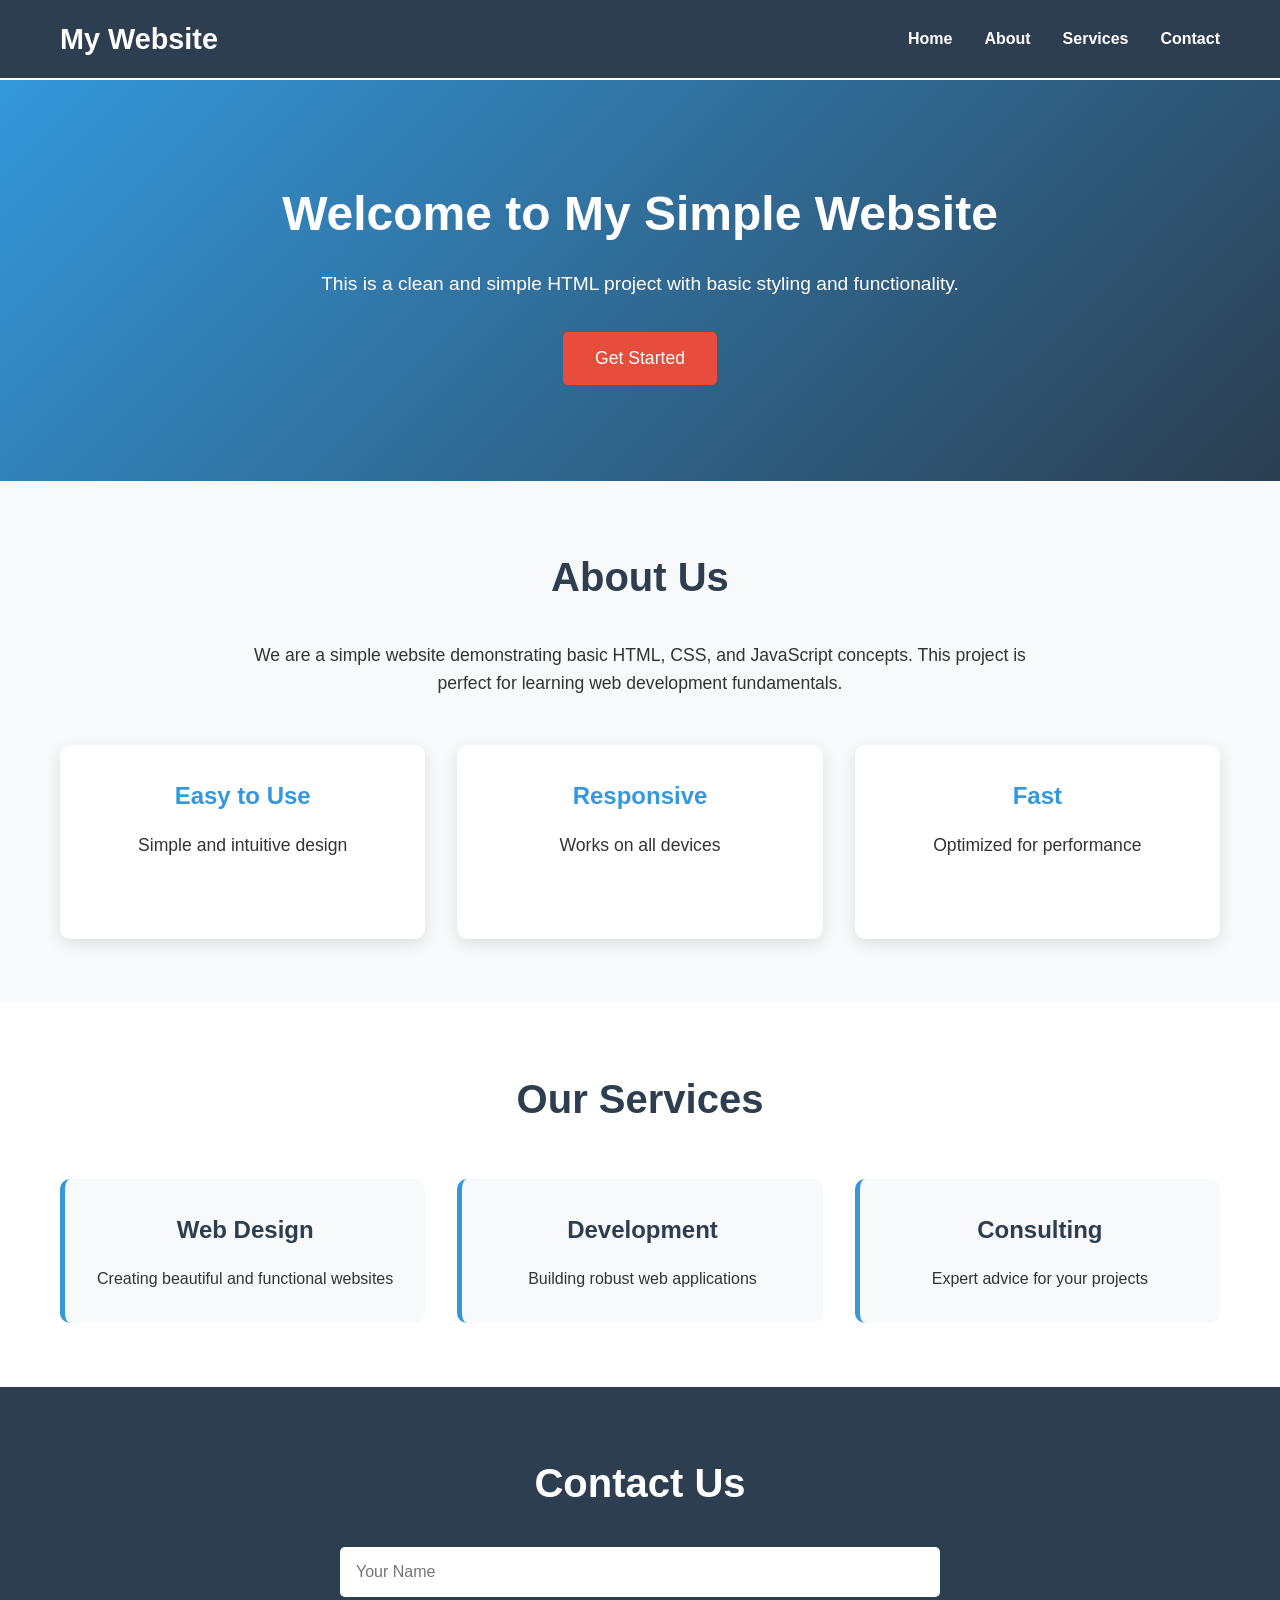
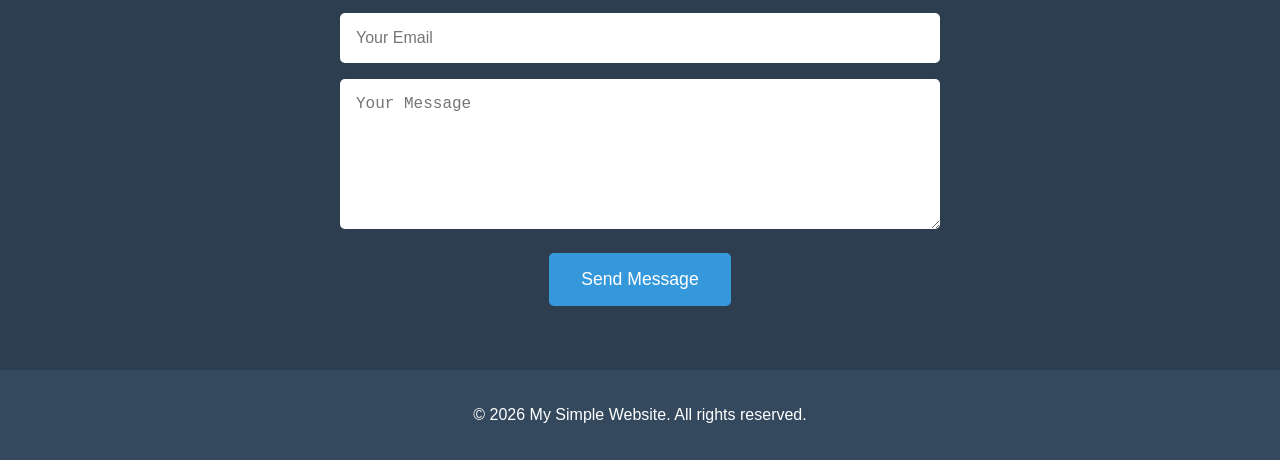
<file: index.html>
<!DOCTYPE html>
<html lang="en">
<head>
    <meta charset="UTF-8">
    <meta name="viewport" content="width=device-width, initial-scale=1.0">
    <title>My Simple Website</title>
    <link rel="stylesheet" href="style.css">
</head>
<body>
    <header>
        <nav>
            <div class="container">
                <h1>My Website</h1>
                <ul>
                    <li><a href="#home">Home</a></li>
                    <li><a href="#about">About</a></li>
                    <li><a href="#services">Services</a></li>
                    <li><a href="#contact">Contact</a></li>
                </ul>
            </div>
        </nav>
    </header>

    <main>
        <section id="home" class="hero">
            <div class="container">
                <h2>Welcome to My Simple Website</h2>
                <p>This is a clean and simple HTML project with basic styling and functionality.</p>
                <button class="cta-button">Get Started</button>
            </div>
        </section>

        <section id="about" class="about">
            <div class="container">
                <h2>About Us</h2>
                <p>We are a simple website demonstrating basic HTML, CSS, and JavaScript concepts. This project is perfect for learning web development fundamentals.</p>
                <div class="features">
                    <div class="feature">
                        <h3>Easy to Use</h3>
                        <p>Simple and intuitive design</p>
                    </div>
                    <div class="feature">
                        <h3>Responsive</h3>
                        <p>Works on all devices</p>
                    </div>
                    <div class="feature">
                        <h3>Fast</h3>
                        <p>Optimized for performance</p>
                    </div>
                </div>
            </div>
        </section>

        <section id="services" class="services">
            <div class="container">
                <h2>Our Services</h2>
                <div class="service-grid">
                    <div class="service">
                        <h3>Web Design</h3>
                        <p>Creating beautiful and functional websites</p>
                    </div>
                    <div class="service">
                        <h3>Development</h3>
                        <p>Building robust web applications</p>
                    </div>
                    <div class="service">
                        <h3>Consulting</h3>
                        <p>Expert advice for your projects</p>
                    </div>
                </div>
            </div>
        </section>

        <section id="contact" class="contact">
            <div class="container">
                <h2>Contact Us</h2>
                <form id="contact-form">
                    <input type="text" id="name" placeholder="Your Name" required>
                    <input type="email" id="email" placeholder="Your Email" required>
                    <textarea id="message" placeholder="Your Message" required></textarea>
                    <button type="submit">Send Message</button>
                </form>
            </div>
        </section>
    </main>

    <footer>
        <div class="container">
            <p>&copy; 2024 My Simple Website. All rights reserved.</p>
        </div>
    </footer>

    <script src="script.js"></script>
</body>
</html>
</file>
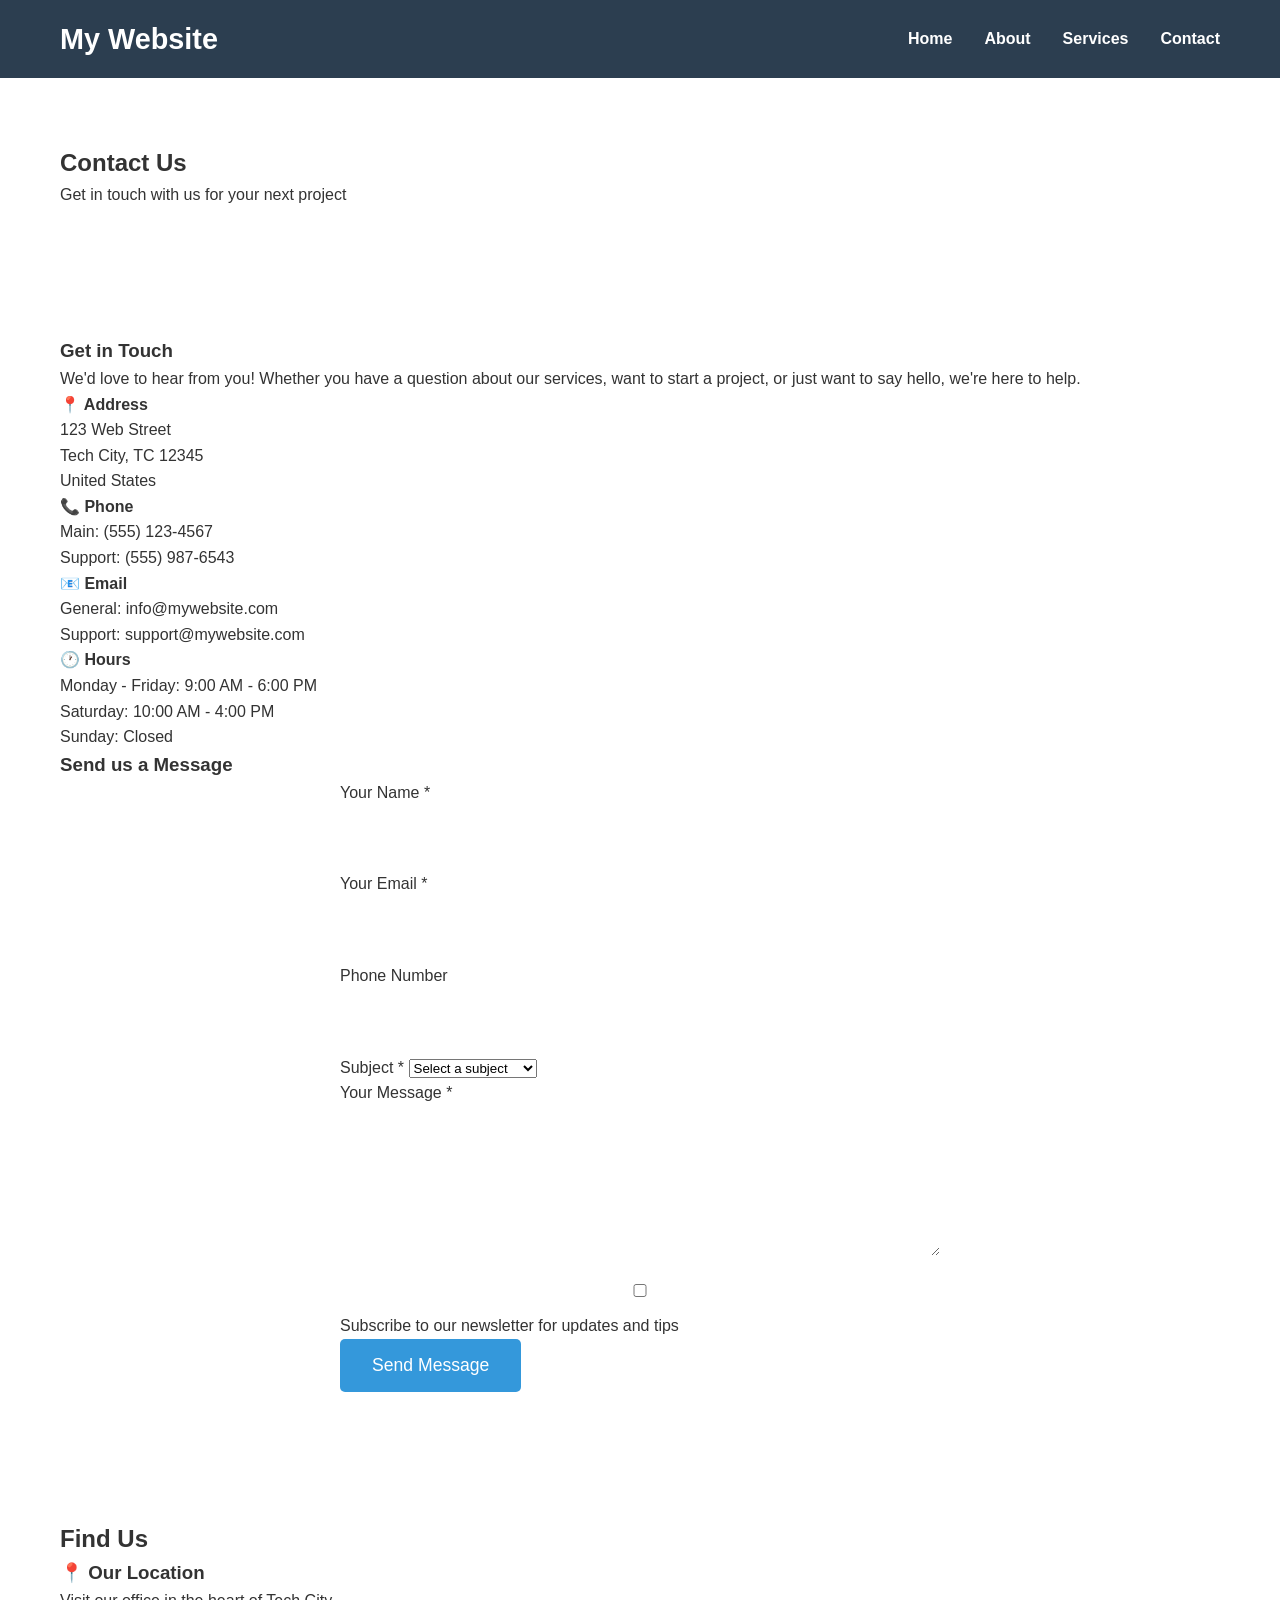
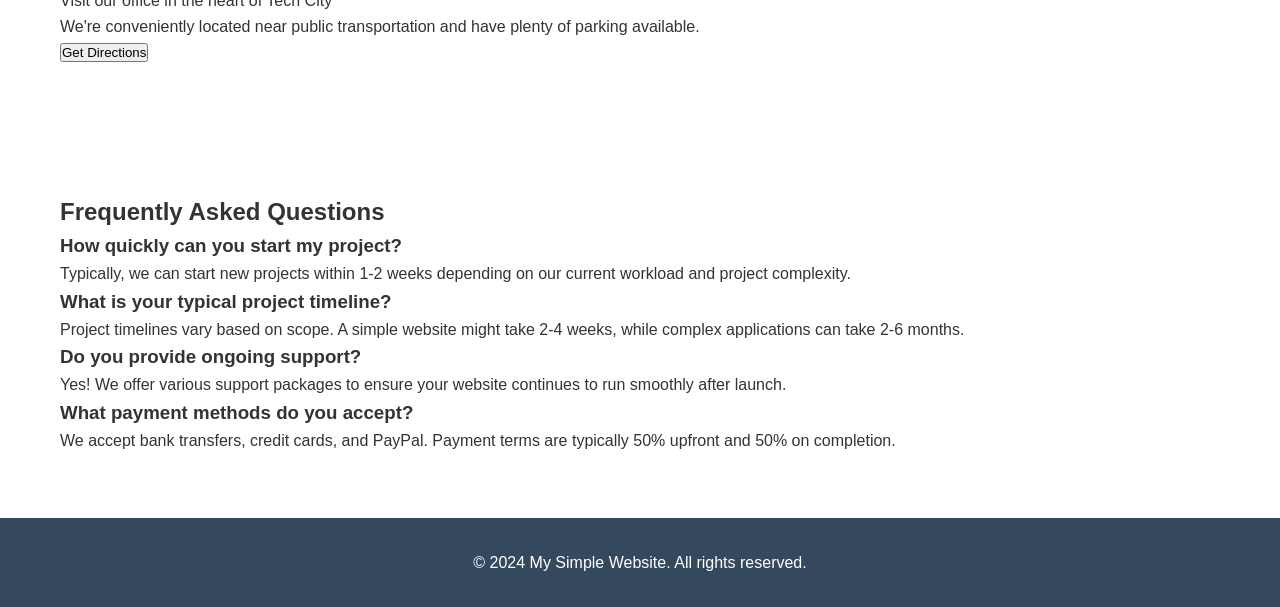
<file: contact.html>
<!DOCTYPE html>
<html lang="en">
<head>
    <meta charset="UTF-8">
    <meta name="viewport" content="width=device-width, initial-scale=1.0">
    <title>Contact Us - My Simple Website</title>
    <link rel="stylesheet" href="style.css">
</head>
<body>
    <header>
        <nav>
            <div class="container">
                <h1>My Website</h1>
                <ul>
                    <li><a href="index.html">Home</a></li>
                    <li><a href="about.html">About</a></li>
                    <li><a href="services.html">Services</a></li>
                    <li><a href="contact.html">Contact</a></li>
                </ul>
            </div>
        </nav>
    </header>

    <main>
        <section class="page-header">
            <div class="container">
                <h2>Contact Us</h2>
                <p>Get in touch with us for your next project</p>
            </div>
        </section>

        <section class="contact-section">
            <div class="container">
                <div class="contact-grid">
                    <div class="contact-info">
                        <h3>Get in Touch</h3>
                        <p>We'd love to hear from you! Whether you have a question about our services, want to start a project, or just want to say hello, we're here to help.</p>
                        
                        <div class="contact-details">
                            <div class="contact-item">
                                <h4>📍 Address</h4>
                                <p>123 Web Street<br>
                                Tech City, TC 12345<br>
                                United States</p>
                            </div>
                            
                            <div class="contact-item">
                                <h4>📞 Phone</h4>
                                <p>Main: (555) 123-4567<br>
                                Support: (555) 987-6543</p>
                            </div>
                            
                            <div class="contact-item">
                                <h4>📧 Email</h4>
                                <p>General: info@mywebsite.com<br>
                                Support: support@mywebsite.com</p>
                            </div>
                            
                            <div class="contact-item">
                                <h4>🕐 Hours</h4>
                                <p>Monday - Friday: 9:00 AM - 6:00 PM<br>
                                Saturday: 10:00 AM - 4:00 PM<br>
                                Sunday: Closed</p>
                            </div>
                        </div>
                    </div>
                    
                    <div class="contact-form-section">
                        <h3>Send us a Message</h3>
                        <form id="contact-form" class="contact-form">
                            <div class="form-group">
                                <label for="name">Your Name *</label>
                                <input type="text" id="name" name="name" required>
                            </div>
                            
                            <div class="form-group">
                                <label for="email">Your Email *</label>
                                <input type="email" id="email" name="email" required>
                            </div>
                            
                            <div class="form-group">
                                <label for="phone">Phone Number</label>
                                <input type="tel" id="phone" name="phone">
                            </div>
                            
                            <div class="form-group">
                                <label for="subject">Subject *</label>
                                <select id="subject" name="subject" required>
                                    <option value="">Select a subject</option>
                                    <option value="general">General Inquiry</option>
                                    <option value="project">New Project</option>
                                    <option value="support">Technical Support</option>
                                    <option value="feedback">Feedback</option>
                                    <option value="other">Other</option>
                                </select>
                            </div>
                            
                            <div class="form-group">
                                <label for="message">Your Message *</label>
                                <textarea id="message" name="message" rows="5" required></textarea>
                            </div>
                            
                            <div class="form-group">
                                <label class="checkbox-label">
                                    <input type="checkbox" id="newsletter" name="newsletter">
                                    <span class="checkmark"></span>
                                    Subscribe to our newsletter for updates and tips
                                </label>
                            </div>
                            
                            <button type="submit" class="submit-btn">Send Message</button>
                        </form>
                    </div>
                </div>
            </div>
        </section>

        <section class="map-section">
            <div class="container">
                <h2>Find Us</h2>
                <div class="map-placeholder">
                    <div class="map-content">
                        <h3>📍 Our Location</h3>
                        <p>Visit our office in the heart of Tech City</p>
                        <p>We're conveniently located near public transportation and have plenty of parking available.</p>
                        <button class="directions-btn">Get Directions</button>
                    </div>
                </div>
            </div>
        </section>

        <section class="faq">
            <div class="container">
                <h2>Frequently Asked Questions</h2>
                <div class="faq-list">
                    <div class="faq-item">
                        <h3>How quickly can you start my project?</h3>
                        <p>Typically, we can start new projects within 1-2 weeks depending on our current workload and project complexity.</p>
                    </div>
                    
                    <div class="faq-item">
                        <h3>What is your typical project timeline?</h3>
                        <p>Project timelines vary based on scope. A simple website might take 2-4 weeks, while complex applications can take 2-6 months.</p>
                    </div>
                    
                    <div class="faq-item">
                        <h3>Do you provide ongoing support?</h3>
                        <p>Yes! We offer various support packages to ensure your website continues to run smoothly after launch.</p>
                    </div>
                    
                    <div class="faq-item">
                        <h3>What payment methods do you accept?</h3>
                        <p>We accept bank transfers, credit cards, and PayPal. Payment terms are typically 50% upfront and 50% on completion.</p>
                    </div>
                </div>
            </div>
        </section>
    </main>

    <footer>
        <div class="container">
            <p>&copy; 2024 My Simple Website. All rights reserved.</p>
        </div>
    </footer>
</body>
</html>
</file>
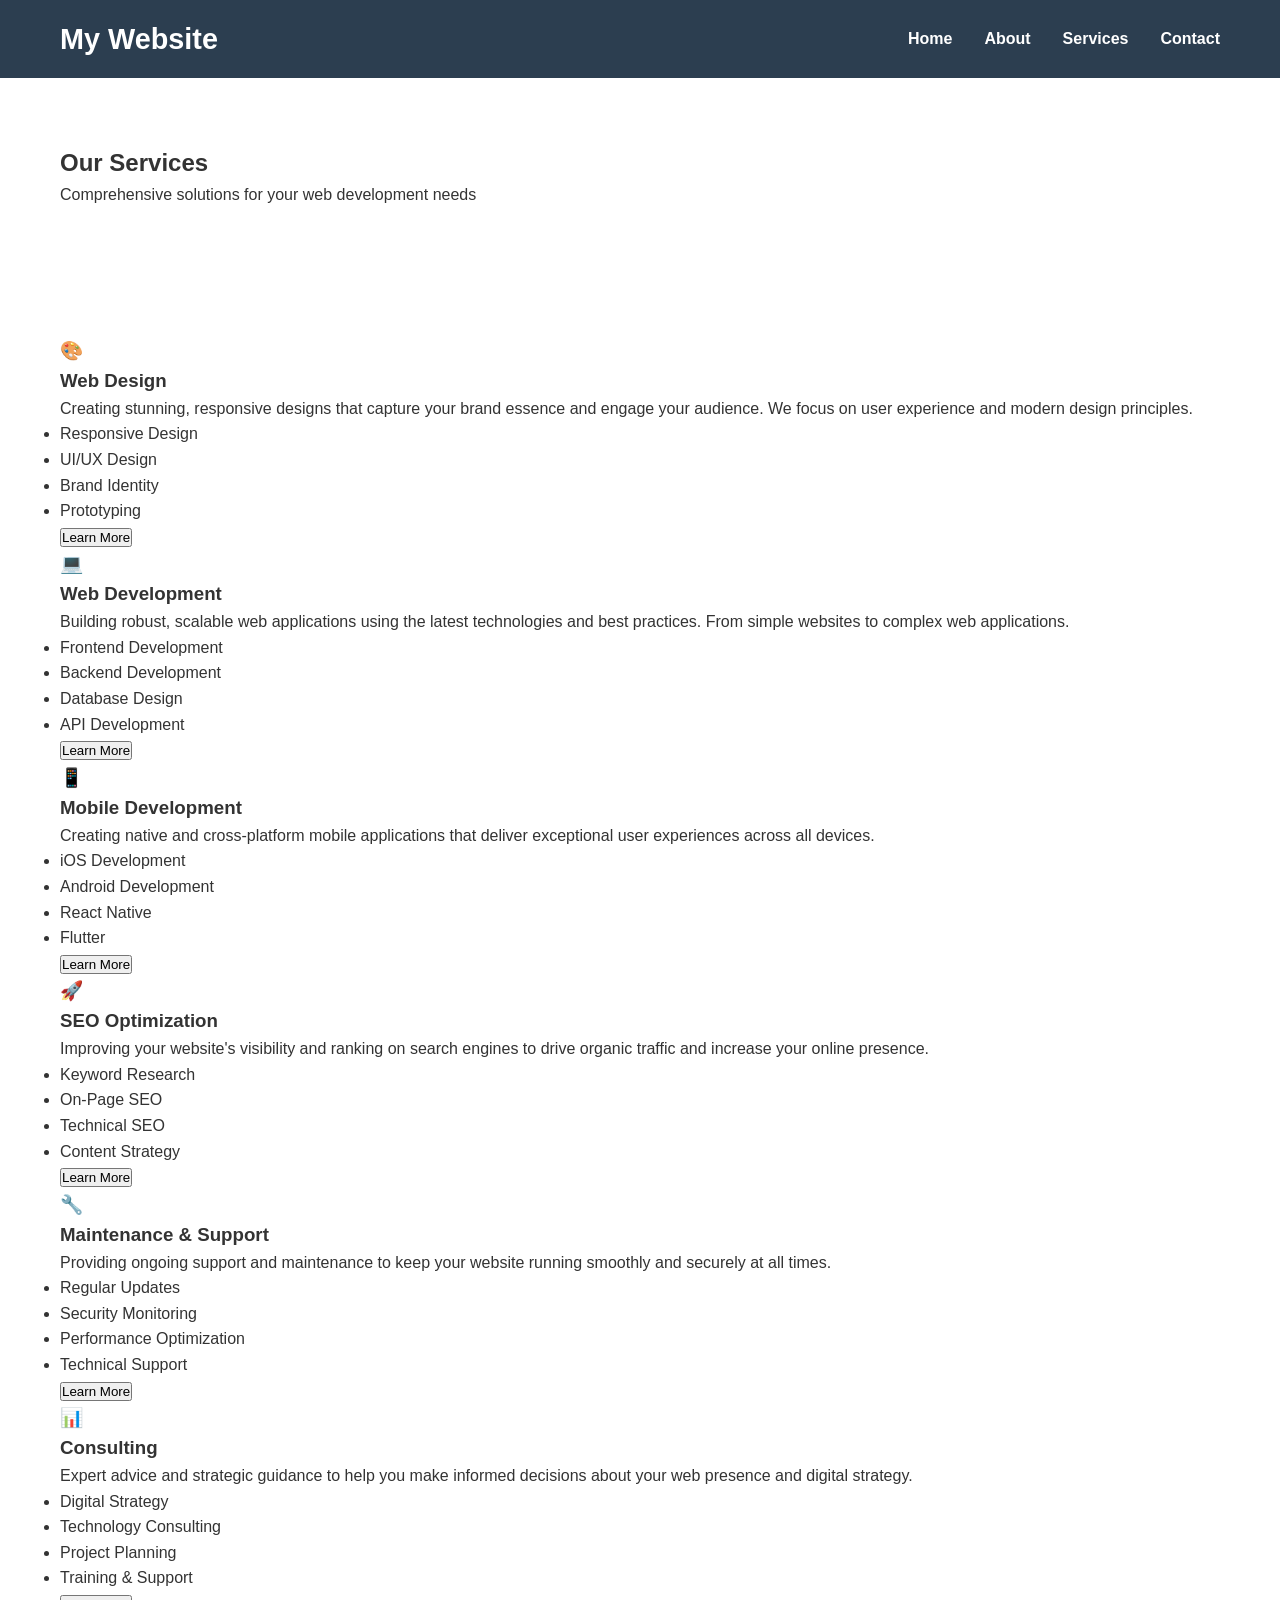
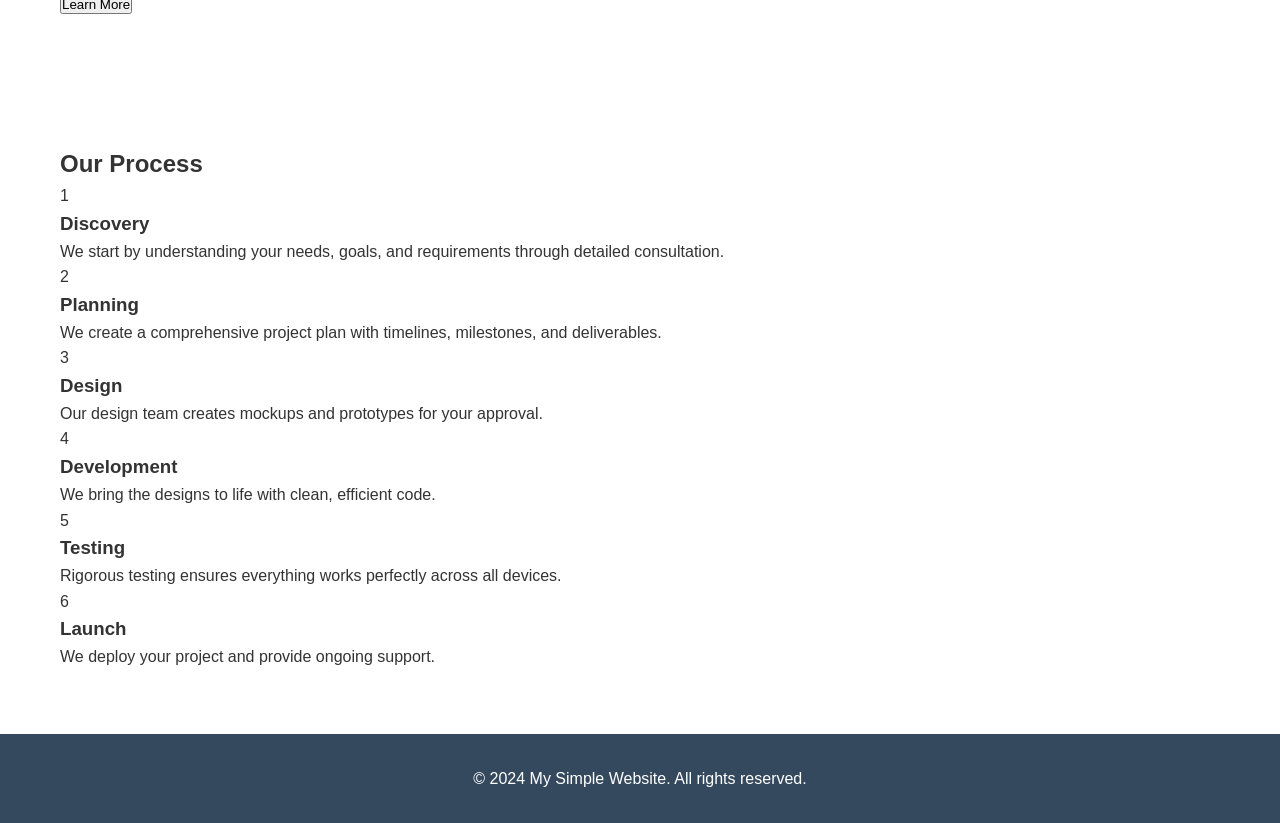
<file: services.html>
<!DOCTYPE html>
<html lang="en">
<head>
    <meta charset="UTF-8">
    <meta name="viewport" content="width=device-width, initial-scale=1.0">
    <title>Services - My Simple Website</title>
    <link rel="stylesheet" href="style.css">
</head>
<body>
    <header>
        <nav>
            <div class="container">
                <h1>My Website</h1>
                <ul>
                    <li><a href="index.html">Home</a></li>
                    <li><a href="about.html">About</a></li>
                    <li><a href="services.html">Services</a></li>
                    <li><a href="contact.html">Contact</a></li>
                </ul>
            </div>
        </nav>
    </header>

    <main>
        <section class="page-header">
            <div class="container">
                <h2>Our Services</h2>
                <p>Comprehensive solutions for your web development needs</p>
            </div>
        </section>

        <section class="services-detail">
            <div class="container">
                <div class="service-cards">
                    <div class="service-card">
                        <div class="service-icon">
                            <h3>🎨</h3>
                        </div>
                        <h3>Web Design</h3>
                        <p>Creating stunning, responsive designs that capture your brand essence and engage your audience. We focus on user experience and modern design principles.</p>
                        <ul>
                            <li>Responsive Design</li>
                            <li>UI/UX Design</li>
                            <li>Brand Identity</li>
                            <li>Prototyping</li>
                        </ul>
                        <button class="service-btn">Learn More</button>
                    </div>

                    <div class="service-card">
                        <div class="service-icon">
                            <h3>💻</h3>
                        </div>
                        <h3>Web Development</h3>
                        <p>Building robust, scalable web applications using the latest technologies and best practices. From simple websites to complex web applications.</p>
                        <ul>
                            <li>Frontend Development</li>
                            <li>Backend Development</li>
                            <li>Database Design</li>
                            <li>API Development</li>
                        </ul>
                        <button class="service-btn">Learn More</button>
                    </div>

                    <div class="service-card">
                        <div class="service-icon">
                            <h3>📱</h3>
                        </div>
                        <h3>Mobile Development</h3>
                        <p>Creating native and cross-platform mobile applications that deliver exceptional user experiences across all devices.</p>
                        <ul>
                            <li>iOS Development</li>
                            <li>Android Development</li>
                            <li>React Native</li>
                            <li>Flutter</li>
                        </ul>
                        <button class="service-btn">Learn More</button>
                    </div>

                    <div class="service-card">
                        <div class="service-icon">
                            <h3>🚀</h3>
                        </div>
                        <h3>SEO Optimization</h3>
                        <p>Improving your website's visibility and ranking on search engines to drive organic traffic and increase your online presence.</p>
                        <ul>
                            <li>Keyword Research</li>
                            <li>On-Page SEO</li>
                            <li>Technical SEO</li>
                            <li>Content Strategy</li>
                        </ul>
                        <button class="service-btn">Learn More</button>
                    </div>

                    <div class="service-card">
                        <div class="service-icon">
                            <h3>🔧</h3>
                        </div>
                        <h3>Maintenance & Support</h3>
                        <p>Providing ongoing support and maintenance to keep your website running smoothly and securely at all times.</p>
                        <ul>
                            <li>Regular Updates</li>
                            <li>Security Monitoring</li>
                            <li>Performance Optimization</li>
                            <li>Technical Support</li>
                        </ul>
                        <button class="service-btn">Learn More</button>
                    </div>

                    <div class="service-card">
                        <div class="service-icon">
                            <h3>📊</h3>
                        </div>
                        <h3>Consulting</h3>
                        <p>Expert advice and strategic guidance to help you make informed decisions about your web presence and digital strategy.</p>
                        <ul>
                            <li>Digital Strategy</li>
                            <li>Technology Consulting</li>
                            <li>Project Planning</li>
                            <li>Training & Support</li>
                        </ul>
                        <button class="service-btn">Learn More</button>
                    </div>
                </div>
            </div>
        </section>

        <section class="process">
            <div class="container">
                <h2>Our Process</h2>
                <div class="process-steps">
                    <div class="step">
                        <div class="step-number">1</div>
                        <h3>Discovery</h3>
                        <p>We start by understanding your needs, goals, and requirements through detailed consultation.</p>
                    </div>
                    <div class="step">
                        <div class="step-number">2</div>
                        <h3>Planning</h3>
                        <p>We create a comprehensive project plan with timelines, milestones, and deliverables.</p>
                    </div>
                    <div class="step">
                        <div class="step-number">3</div>
                        <h3>Design</h3>
                        <p>Our design team creates mockups and prototypes for your approval.</p>
                    </div>
                    <div class="step">
                        <div class="step-number">4</div>
                        <h3>Development</h3>
                        <p>We bring the designs to life with clean, efficient code.</p>
                    </div>
                    <div class="step">
                        <div class="step-number">5</div>
                        <h3>Testing</h3>
                        <p>Rigorous testing ensures everything works perfectly across all devices.</p>
                    </div>
                    <div class="step">
                        <div class="step-number">6</div>
                        <h3>Launch</h3>
                        <p>We deploy your project and provide ongoing support.</p>
                    </div>
                </div>
            </div>
        </section>
    </main>

    <footer>
        <div class="container">
            <p>&copy; 2024 My Simple Website. All rights reserved.</p>
        </div>
    </footer>
</body>
</html>
</file>
<file: style.css>
* {
    margin: 0;
    padding: 0;
    box-sizing: border-box;
}

body {
    font-family: Arial, sans-serif;
    line-height: 1.6;
    color: #333;
}

.container {
    max-width: 1200px;
    margin: 0 auto;
    padding: 0 20px;
}

/* Header Styles */
header {
    background: #2c3e50;
    color: white;
    padding: 1rem 0;
    position: fixed;
    width: 100%;
    top: 0;
    z-index: 1000;
}

nav .container {
    display: flex;
    justify-content: space-between;
    align-items: center;
}

nav h1 {
    font-size: 1.8rem;
}

nav ul {
    display: flex;
    list-style: none;
}

nav ul li {
    margin-left: 2rem;
}

nav ul li a {
    color: white;
    text-decoration: none;
    font-weight: bold;
    transition: color 0.3s;
}

nav ul li a:hover {
    color: #3498db;
}

/* Main Content */
main {
    margin-top: 80px;
}

section {
    padding: 4rem 0;
}

/* Hero Section */
.hero {
    background: linear-gradient(135deg, #3498db, #2c3e50);
    color: white;
    text-align: center;
    padding: 6rem 0;
}

.hero h2 {
    font-size: 3rem;
    margin-bottom: 1rem;
}

.hero p {
    font-size: 1.2rem;
    margin-bottom: 2rem;
}

.cta-button {
    background: #e74c3c;
    color: white;
    padding: 1rem 2rem;
    border: none;
    border-radius: 5px;
    font-size: 1.1rem;
    cursor: pointer;
    transition: background 0.3s;
}

.cta-button:hover {
    background: #c0392b;
}

/* About Section */
.about {
    background: #f8f9fa;
    text-align: center;
}

.about h2 {
    font-size: 2.5rem;
    margin-bottom: 2rem;
    color: #2c3e50;
}

.about p {
    font-size: 1.1rem;
    margin-bottom: 3rem;
    max-width: 800px;
    margin-left: auto;
    margin-right: auto;
}

.features {
    display: grid;
    grid-template-columns: repeat(auto-fit, minmax(250px, 1fr));
    gap: 2rem;
    margin-top: 3rem;
}

.feature {
    background: white;
    padding: 2rem;
    border-radius: 10px;
    box-shadow: 0 5px 15px rgba(0,0,0,0.1);
    transition: transform 0.3s;
}

.feature:hover {
    transform: translateY(-5px);
}

.feature h3 {
    color: #3498db;
    margin-bottom: 1rem;
    font-size: 1.5rem;
}

/* Services Section */
.services {
    background: white;
    text-align: center;
}

.services h2 {
    font-size: 2.5rem;
    margin-bottom: 2rem;
    color: #2c3e50;
}

.service-grid {
    display: grid;
    grid-template-columns: repeat(auto-fit, minmax(300px, 1fr));
    gap: 2rem;
    margin-top: 3rem;
}

.service {
    background: #f8f9fa;
    padding: 2rem;
    border-radius: 10px;
    border-left: 5px solid #3498db;
    transition: box-shadow 0.3s;
}

.service:hover {
    box-shadow: 0 10px 25px rgba(0,0,0,0.1);
}

.service h3 {
    color: #2c3e50;
    margin-bottom: 1rem;
    font-size: 1.5rem;
}

/* Contact Section */
.contact {
    background: #2c3e50;
    color: white;
    text-align: center;
}

.contact h2 {
    font-size: 2.5rem;
    margin-bottom: 2rem;
}

#contact-form {
    max-width: 600px;
    margin: 0 auto;
}

#contact-form input,
#contact-form textarea {
    width: 100%;
    padding: 1rem;
    margin-bottom: 1rem;
    border: none;
    border-radius: 5px;
    font-size: 1rem;
}

#contact-form textarea {
    height: 150px;
    resize: vertical;
}

#contact-form button {
    background: #3498db;
    color: white;
    padding: 1rem 2rem;
    border: none;
    border-radius: 5px;
    font-size: 1.1rem;
    cursor: pointer;
    transition: background 0.3s;
}

#contact-form button:hover {
    background: #2980b9;
}

/* Footer */
footer {
    background: #34495e;
    color: white;
    text-align: center;
    padding: 2rem 0;
}

/* Responsive Design */
@media (max-width: 768px) {
    nav .container {
        flex-direction: column;
        gap: 1rem;
    }
    
    nav ul {
        flex-direction: column;
        text-align: center;
    }
    
    nav ul li {
        margin: 0.5rem 0;
    }
    
    .hero h2 {
        font-size: 2rem;
    }
    
    .about h2,
    .services h2,
    .contact h2 {
        font-size: 2rem;
    }
    
    main {
        margin-top: 120px;
    }
}

@media (max-width: 480px) {
    .container {
        padding: 0 15px;
    }
    
    .hero {
        padding: 4rem 0;
    }
    
    section {
        padding: 2rem 0;
    }
    
    .features,
    .service-grid {
        grid-template-columns: 1fr;
        gap: 1rem;
    }
}
</file>
